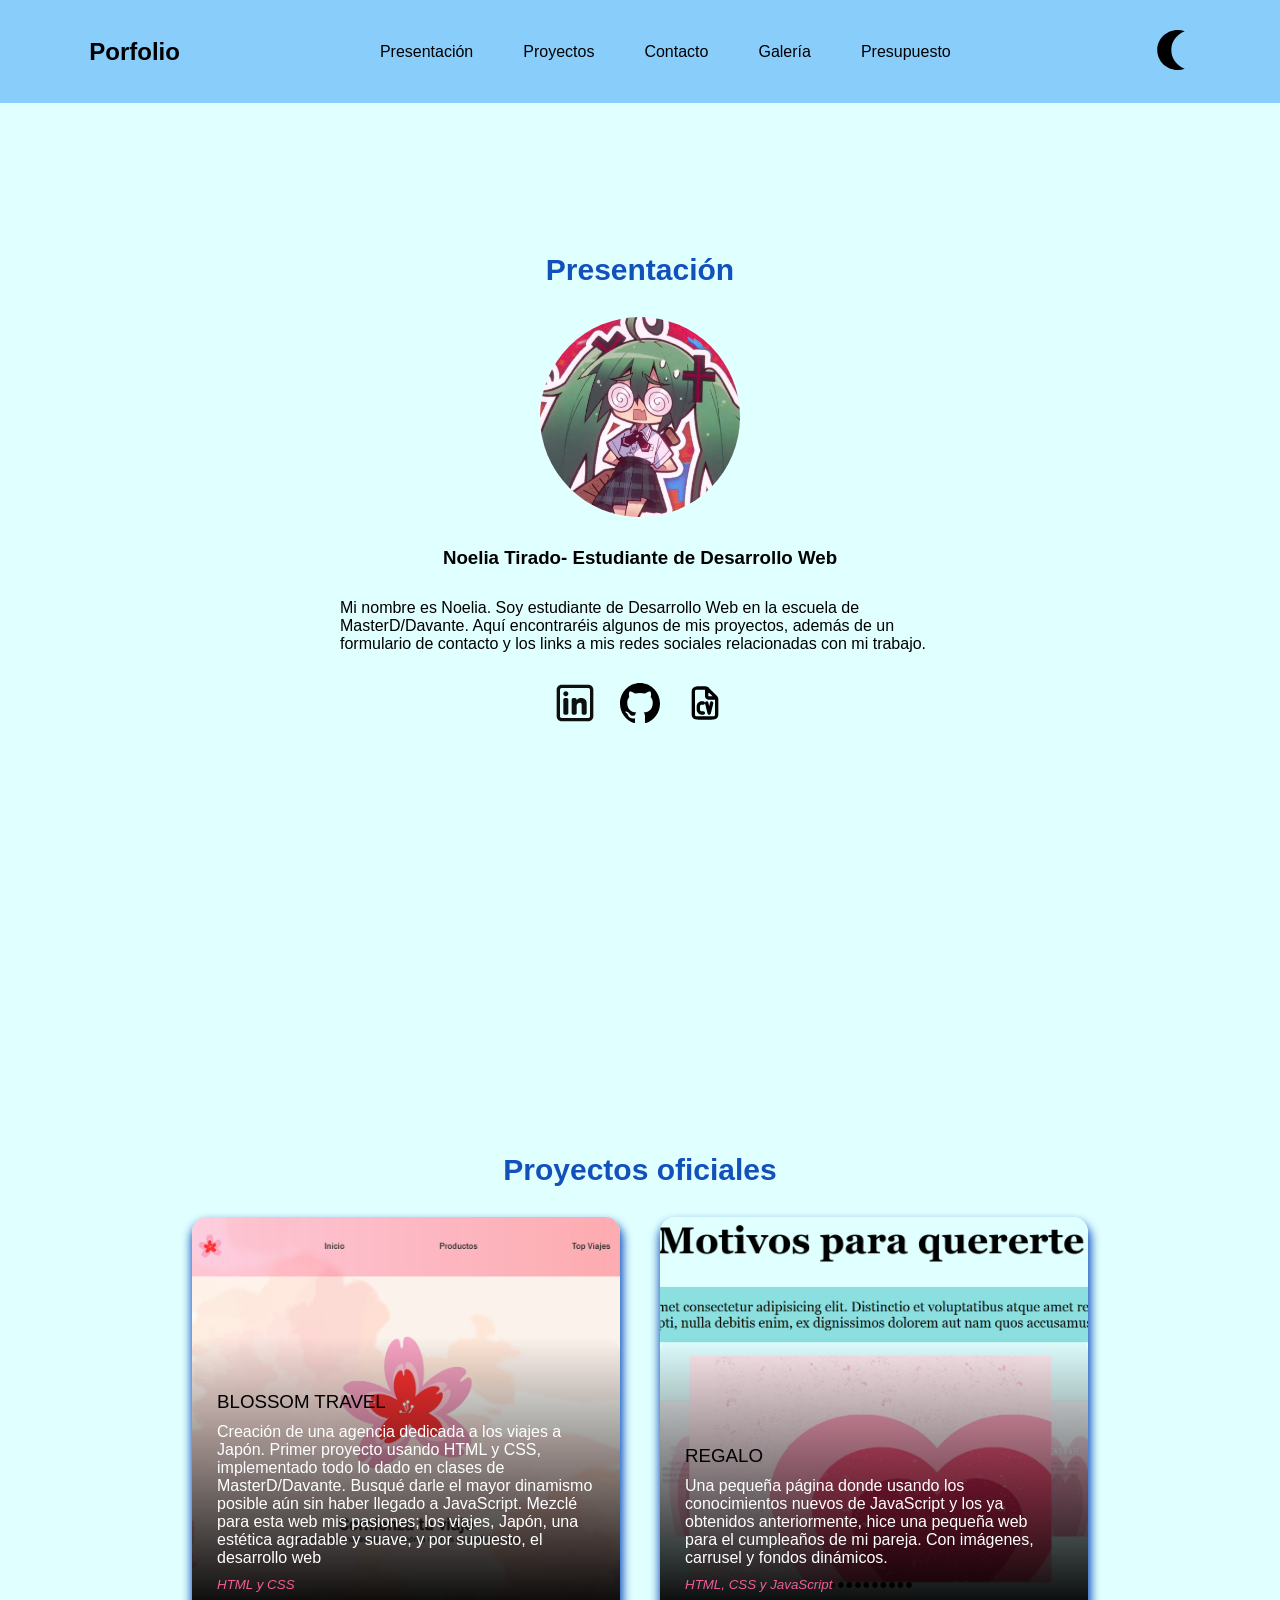
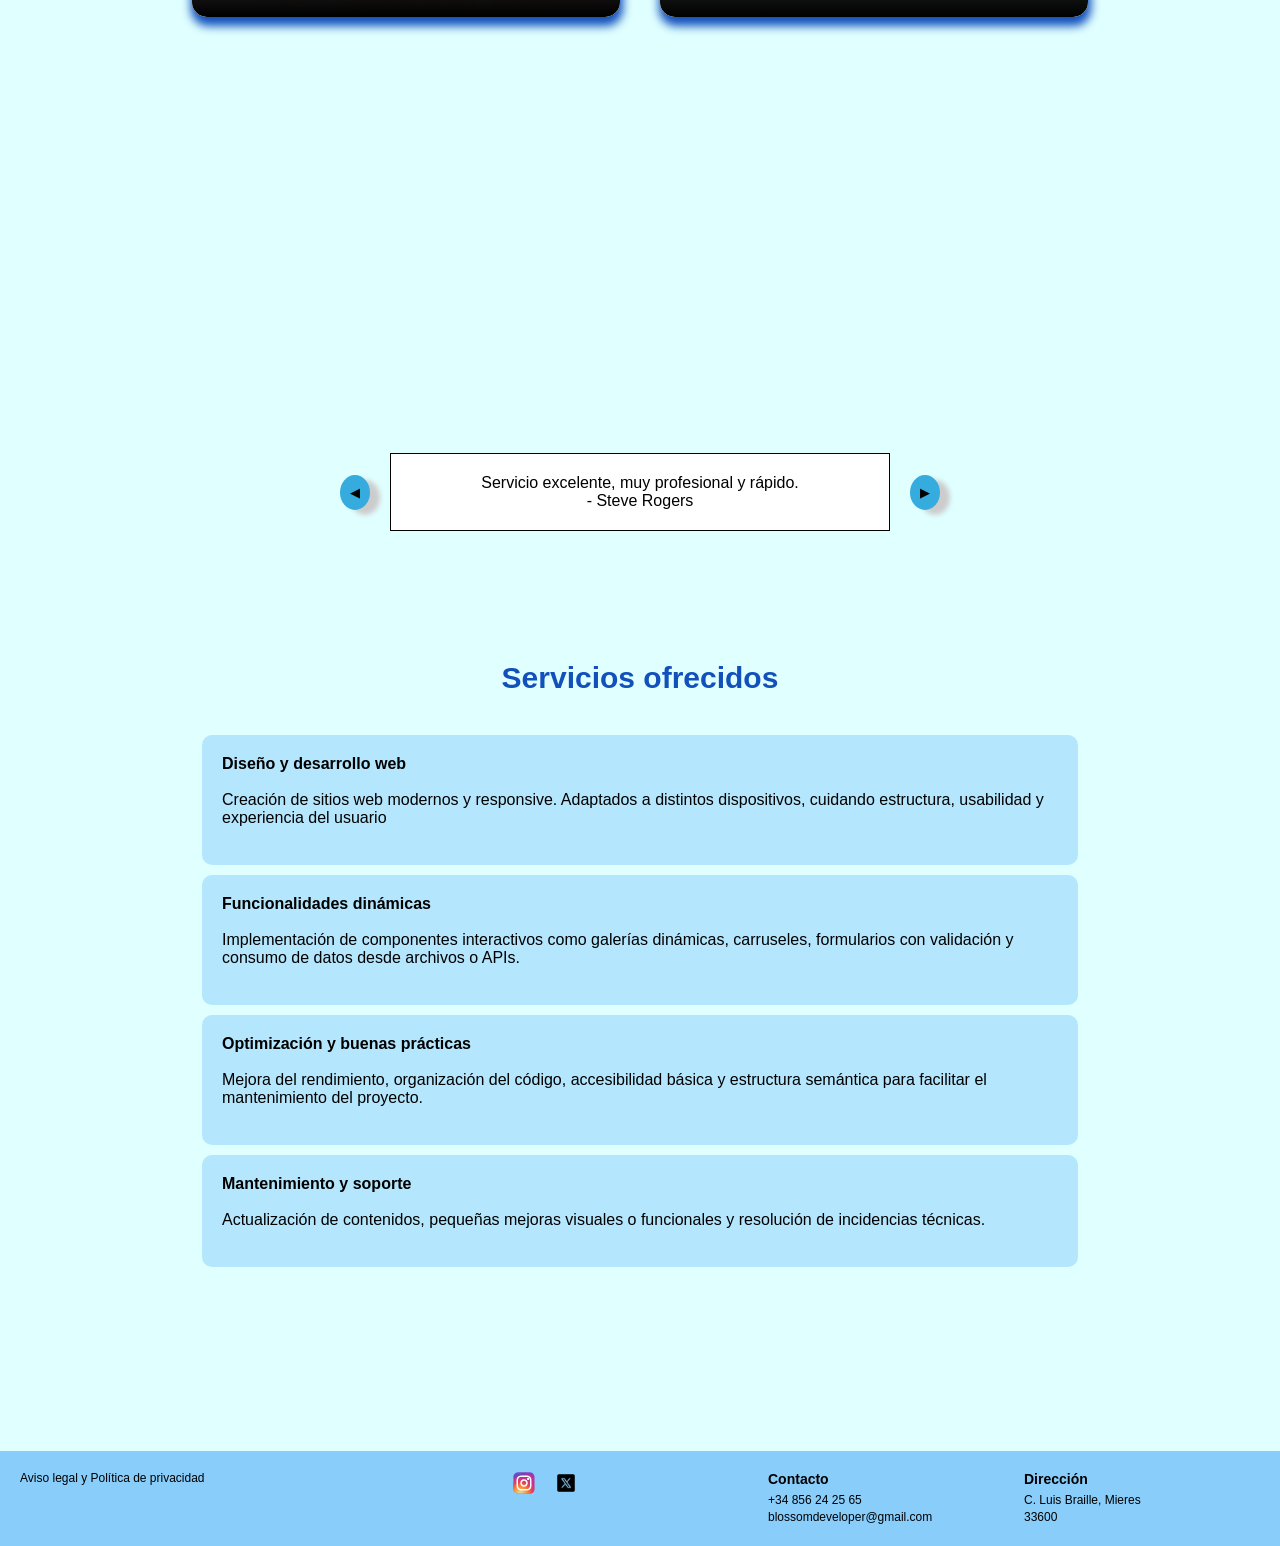
<file: index.html>
<!DOCTYPE html>
<html lang="es">
<head>
    <meta charset="UTF-8">
    <meta name="viewport" content="width=device-width, initial-scale=1.0">
    <title>Porfolio</title>
    <link rel="stylesheet" href="./css/styles.css">
</head>
<body>
    <header>

        <nav>
            <h1> Porfolio</h1>

            <div class="links-navbar" id="links-navbar"> </div>
            <button class="btn-change-theme" id="change-theme">
                <img src="./assets/imgs/moon-svgrepo-com.svg" alt="Icono Luna" class="icono" id="icono-dark">
                <img src="./assets/imgs/sun-svgrepo-com.svg" alt="Icono sol" class="icono" id="icono-light">
            </button>
        </nav>
        
    </header>

    <main>

        <!----Sección para presentarnos como desarrolladores---->
        
        <section class="section" id="presentacion">
        
            <h2 class="title"> Presentación</h2>
            <div class="presentacion-container" id="presentacion-container"> </div>

        </section>

        <!----Sección donde encontramos los proyectos oficiales que hemos hecho---->
         <section class="section" id="proyectos">
        
            <h2 class="title"> Proyectos oficiales</h2>

            <div class="grid-2"> </div>
        </section>

        <!----Sección con un carrusel que exporta datos json donde se ven opiniones de nuestro trabajo---->
        <section class="section">
            <div class="carousel">
                <button class="btn" id="prev">◀</button>

                <div class="carousel-card">
                <p id="texto"></p>
                <span id="autor"></span>
                </div>

                <button class="btn" id="next">▶</button>
                </div>
        </section>

        <!----Sección para los servicios que ofrecemos---->
        <section class="section" id="servicios">
            <h2 class="title"> Servicios ofrecidos </h2 >
            <div class="serviceContainer"></div>
        </section>
    </main>

    <footer>
        <a href="#"> Aviso legal y Política de privacidad</a>
        <div class="footer-img">
            <a href="#"><img src="./assets/imgs/instagram-1-svgrepo-com.svg" alt="logo de instagram"></a>
            <a href="#"><img src="./assets/imgs/twitterx.png" alt="logo de twitter"></a>
        </div>
        <div class="footer-direction">
            <h4> Contacto </h4>
        <p>+34 856 24 25 65 <br> blossomdeveloper@gmail.com</p>
        </div>
        <div class="footer-direction">
            <h4> Dirección </h4>
        <p>C. Luis Braille, Mieres <br> 33600</p>
        </div>
    </footer>
    <script src="./js/navbar.js"></script>
    <script src="./js/presentacion.js"></script>
    <script src="./js/proyectos.js"></script>
    <script src="./js/carrusel.js"></script>
    <script src="./js/servicios.js"></script>
    <script src="./js/tema.js"></script>
</body>
</html>
</file>
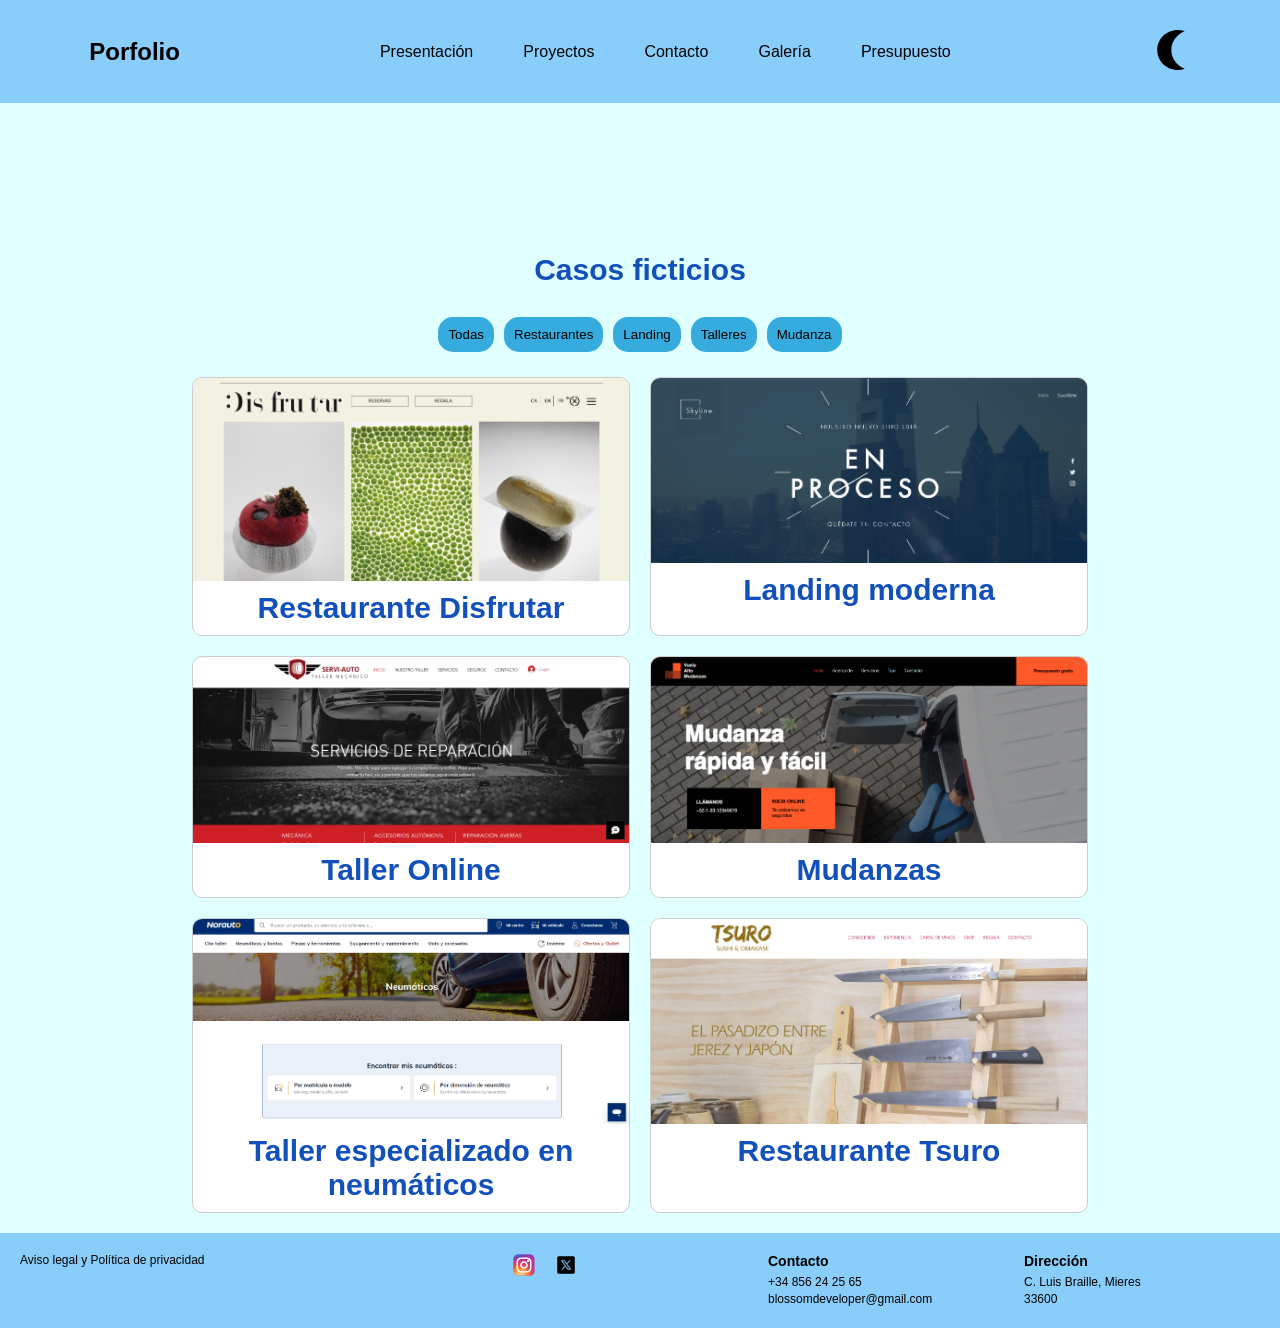
<file: galeria.html>
<!DOCTYPE html>
<html lang="es">
<head>
    <meta charset="UTF-8">
    <meta name="viewport" content="width=device-width, initial-scale=1.0">
    <title>Porfolio</title>
    <link rel="stylesheet" href="./css/styles.css">
</head>
<body>
    <header>

        <nav>
            <h1> Porfolio</h1>

            <div class="links-navbar" id="links-navbar"> </div>
            <button class="btn-change-theme" id="change-theme">
                <img src="./assets/imgs/moon-svgrepo-com.svg" alt="Icono Luna" class="icono" id="icono-dark">
                <img src="./assets/imgs/sun-svgrepo-com.svg" alt="Icono sol" class="icono" id="icono-light">
            </button>
        </nav>
        
    </header>

    <section class="section" id="galeria">
        <h2 class="title"> Casos ficticios </h2>
        <div class="galeria">

    <!----Botones para filtrar las categorías de las webs que hemos hecho---->
            <div class="filtros">
                <button class="button-choice" data-categoria="todas">Todas</button>
                <button class="button-choice" data-categoria="restaurante">Restaurantes</button>
                <button class="button-choice" data-categoria="landing">Landing</button>
                <button class="button-choice" data-categoria="talleres">Talleres</button>
                <button class="button-choice" data-categoria="mudanza">Mudanza</button>
            </div>

            <!----Contenedor para las imágenes con ejemplos---->
            <div class="galeria-contenedor" id="contenedor-galeria">            </div>

        </div>
    </section>
    <footer>
        <a href="#"> Aviso legal y Política de privacidad</a>
        <div class="footer-img">
            <a href="#"><img src="./assets/imgs/instagram-1-svgrepo-com.svg" alt="logo de instagram"></a>
            <a href="#"><img src="./assets/imgs/twitterx.png" alt="logo de twitter"></a>
        </div>
        <div class="footer-direction">
            <h4> Contacto </h4>
        <p>+34 856 24 25 65 <br> blossomdeveloper@gmail.com</p>
        </div>
        <div class="footer-direction">
            <h4> Dirección </h4>
        <p>C. Luis Braille, Mieres <br> 33600</p>
        </div>
    </footer>
    <script src="./js/navbar.js"></script>
    <script src="./js/galeria.js"></script>
    <script src="./js/tema.js"></script>
</body>
</html>
</file>
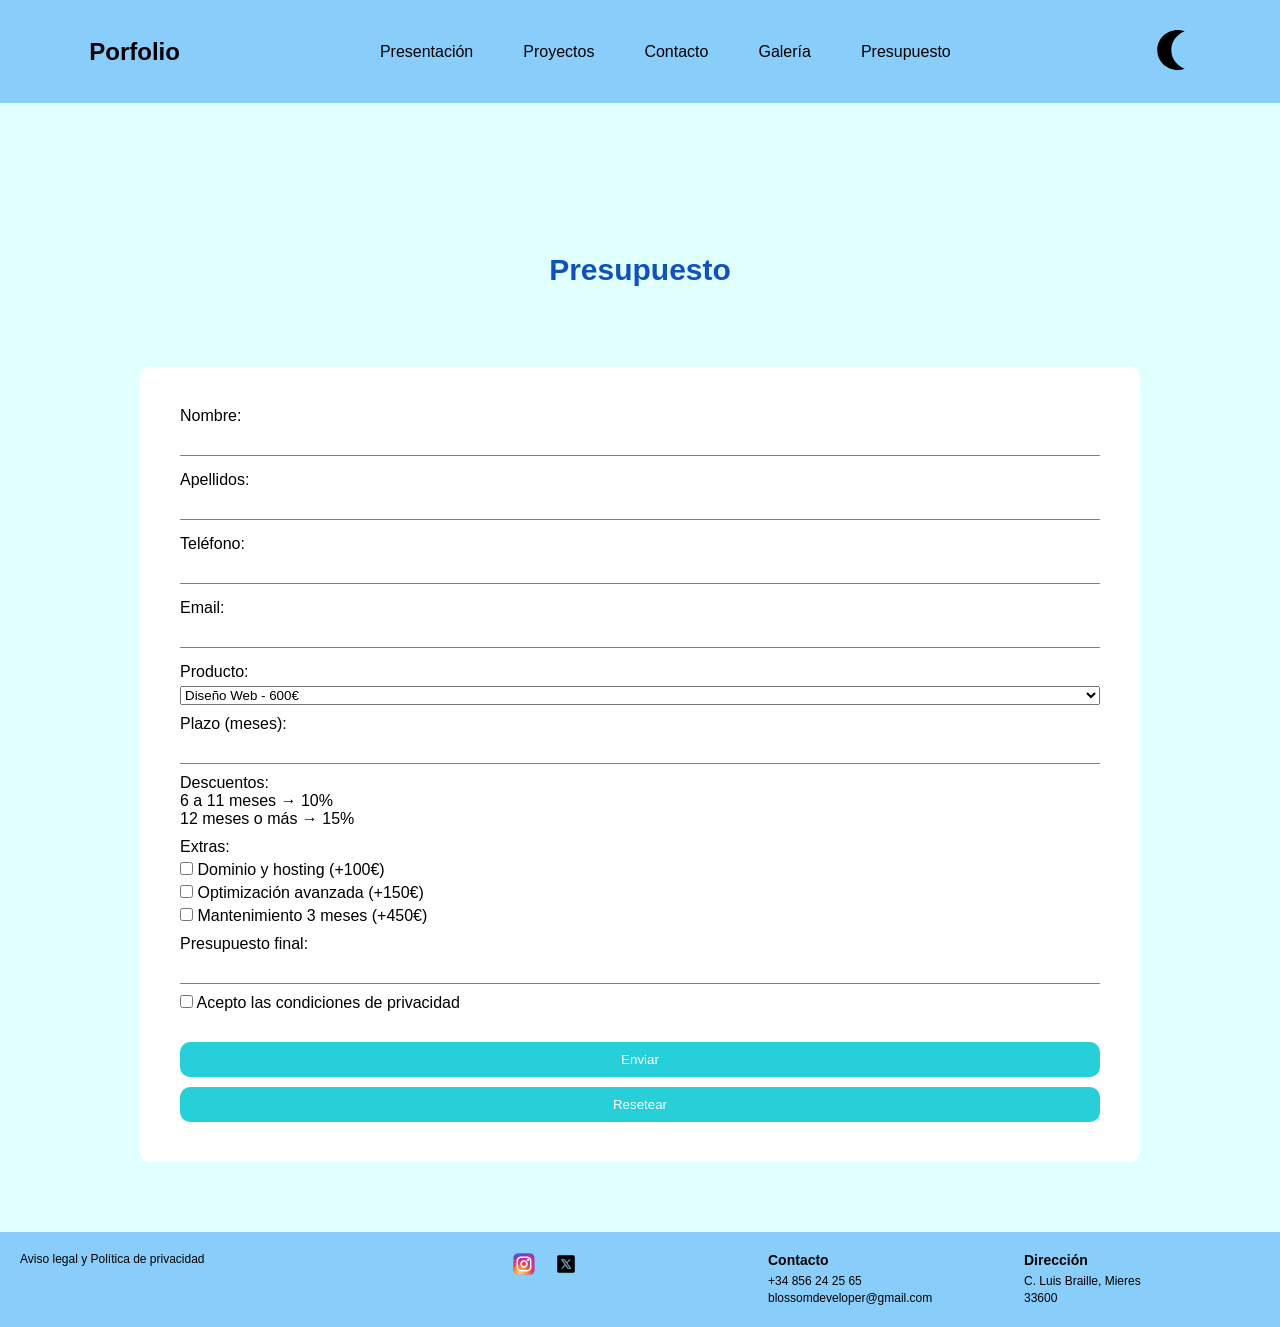
<file: presupuesto.html>
<!DOCTYPE html>
<html lang="es">
<head>
    <meta charset="UTF-8">
    <meta name="viewport" content="width=device-width, initial-scale=1.0">
    <title>Porfolio</title>
    <link rel="stylesheet" href="./css/styles.css">
</head>
<body>
    <header>

        <nav>
            <h1> Porfolio</h1>

            <div class="links-navbar" id="links-navbar"> </div>
            <button class="btn-change-theme" id="change-theme">
                <img src="./assets/imgs/moon-svgrepo-com.svg" alt="Icono Luna" class="icono" id="icono-dark">
                <img src="./assets/imgs/sun-svgrepo-com.svg" alt="Icono sol" class="icono" id="icono-light">
            </button>
        </nav>
        
    </header>

    <section class="section presupuesto" id="presupuesto">

        <h2 class="title">Presupuesto</h2>

        <div class="form-container">
        <form class="form" id="formulario">

            <!----Parte del formulario donde se encontrarán los datos del cliente, todos obligatorios---->

            <div class="input-contenedor">
                <label for="nombre">Nombre:</label>
                <input type="text" id="nombre" required>
                <span class="error" id="nombreError"></span>
            </div>

            <div class="input-contenedor">
                <label for="apellidos">Apellidos:</label>
                <input type="text" id="apellidos" required>
                <span class="error" id="apellidosError"></span>
            </div>

            <div class="input-contenedor">
                <label for="telefono">Teléfono:</label>
                <input type="tel" id="telefono" required>
                <span class="error" id="telefonoError"></span>
            </div>

            <div class="input-contenedor">
                <label for="email">Email:</label>
                <input type="email" id="email" required>
                <span class="error" id="emailError"></span>
            </div>

            <!----Parte del formulario para que elija que servicio necesita---->

            <!----Usamos onchange para que el cambio se haga de forma automática---->

            <div class="input-contenedor">
                <label for="producto">Producto:</label>
                <select id="producto" onchange="calcularPresupuesto()" required>
                    <option value="web">Diseño Web - 600€</option>
                    <option value="optimizacion">Optimización- 250€</option>
                    <option value="funcionalidad">Funcionalidades dinámicas - 350€</option>
                </select>
            </div>

            <div class="input-contenedor">
                <label for="plazo">Plazo (meses):</label>
                <input type="number" id="plazo" min="1" onchange="calcularPresupuesto()" required>
            </div>

            <div class="input-contenedor">
                <p>
                    Descuentos:<br>
                    6 a 11 meses → 10%<br>
                    12 meses o más → 15%
                </p>
            </div>

            <div class="input-contenedor">
                <label>Extras:</label>
                <label>
                    <input type="checkbox" name="extra" value="100"
                        onchange="calcularPresupuesto()"> Dominio y hosting (+100€)
                </label>
                <label>
                    <input type="checkbox" name="extra" value="150"
                        onchange="calcularPresupuesto()"> Optimización avanzada (+150€)
                </label>
                <label>
                    <input type="checkbox" name="extra" value="450"
                        onchange="calcularPresupuesto()"> Mantenimiento 3 meses (+450€)
                </label>
            </div>

            <div class="input-contenedor">
                <label for="presupuestoFinal">Presupuesto final:</label>
                <input type="text" id="presupuestoFinal" readonly>
            </div>

            <!----Checkbox para aceptar las condiciones---->

            <div class="input-contenedor">
                <label>
                    <input type="checkbox" id="condiciones" required>
                    Acepto las condiciones de privacidad
                </label>
            </div>

        <!----Botones para enviar o resetear el formulario---->
            <div class="button-contenedor">
                <button type="submit">Enviar</button>
                <button type="reset">Resetear</button>
            </div>

        </form>
        </div>


    </section>

     <footer>
        <a href="#"> Aviso legal y Política de privacidad</a>
        <div class="footer-img">
            <a href="#"><img src="./assets/imgs/instagram-1-svgrepo-com.svg" alt="logo de instagram"></a>
            <a href="#"><img src="./assets/imgs/twitterx.png" alt="logo de twitter"></a>
        </div>
        <div class="footer-direction">
            <h4> Contacto </h4>
        <p>+34 856 24 25 65 <br> blossomdeveloper@gmail.com</p>
        </div>
        <div class="footer-direction">
            <h4> Dirección </h4>
        <p>C. Luis Braille, Mieres <br> 33600</p>
        </div>
    </footer>
    <script src="./js/navbar.js"></script>
    <script src="./js/formulario.js"></script>
    <script src="./js/tema.js"></script>
</body>
</html>
</file>
<file: css/styles.css>
body.light-theme{
    --background-color: lightcyan;
    --background-transp: rgba(137, 205, 251, 0.5);
    --second-background:rgba(137, 205, 251);
    --title-color: rgb(18, 80, 188);
    --title-color1: rgb(8, 49, 119);
    --text: black;
    --secondary-text: rgb(243, 92, 149);
    --highlight-color: rgb(39, 207, 216);
    --secondary-color:rgb(54, 171, 221);
    --white: white;
}

body.dark-theme{
    --background-color: rgb(0, 38, 38);
    --background-transp: rgba(65, 252, 146, 0.571);
    --second-background:rgba(65, 252, 146);
    --title-color: white;
    --text: white;
    --highlight-color: rgb(9, 154, 103);
    --secondary-color: rgb(21, 224, 153);
    --white: white;

}

*{
    margin: 0;
    padding: 0;
    box-sizing: border-box;
    scroll-behavior: smooth;
}



body{
    display: grid;
    grid-template-rows: auto 1fr auto;
    gap: 20px;
    min-height: 100vh;
    background-color: var(--background-color);
    font-family: 'Segoe UI', Tahoma, Geneva, Verdana, sans-serif;
}

a{
    text-decoration: none;
    cursor: pointer;
    color: var(--text);
    transition: all 0.3s ease-in-out;
    -webkit-transition: all 0.3s ease-in-out;
    -moz-transition: all 0.3s ease-in-out;
    -ms-transition: all 0.3s ease-in-out;
    -o-transition: all 0.3s ease-in-out;
}

a:hover{
    color: var(--secondary-color);
}

header{
    position: sticky;
    top: 0;
    background-color: var(--second-background);
    z-index: 100;
}

nav{
    display: flex;
    gap: 200px;
    justify-content: center;
    align-items: center;
    padding: 30px;
}

nav h1{
    color: var(--text);
}

.links-navbar{

    display: flex;
    gap: 50px;
}


.section{
    display: flex;
    flex-direction: column;
    gap: 30px;
    min-height: 100vh;
    max-width: 70%;
    margin: 0 auto;
}

section::before{
    content: "";
    display: block;
    height: 100px;
    margin-top: 0 ;
    visibility: hidden;
}

.title{
    color: var(--title-color);
    text-align: center;
    font-size: 30px;
}

.btn-change-theme{
    border: none;
    background-color: transparent;
}





/* ESTILOS PARA PRESENTACION */





.presentacion-container{
    display: flex;
    flex-direction: column;
    align-items: center;
    gap: 30px;
    color: var(--text);

}

.img-circle{
    width: 200px;
    height: 200px;
    border-radius: 100%;
    -webkit-border-radius: 100%;
    -moz-border-radius: 100%;
    -ms-border-radius: 100%;
    -o-border-radius: 100%;
    object-fit: cover;
    object-position: center;
}

.presentacion-container p{
    max-width: 600px;
}

.iconos{
    display: flex;
    gap: 25px;
    justify-content: center;
}

.icono{
    height: auto;
    width: 40px;
    transition: all 0.3s ease-in-out;
    -webkit-transition: all 0.3s ease-in-out;
    -moz-transition: all 0.3s ease-in-out;
    -ms-transition: all 0.3s ease-in-out;
    -o-transition: all 0.3s ease-in-out;
}

.icono:hover{
    transform: translateY(-5px) scale(1.05);
    -webkit-transform: translateY(-5px) scale(1.05);
    -moz-transform: translateY(-5px) scale(1.05);
    -ms-transform: translateY(-5px) scale(1.05);
    -o-transform: translateY(-5px) scale(1.05);
}





/* ESTILOS PARA PROYECTOS */

.grid-2{
    display: grid;
    grid-template-columns: repeat(2,1fr);
    width: 100%;
    margin: 0 auto;
    gap: 40px;
}


.proyectos-container{
    display: flex;
    align-items: flex-end;
    width: 100%;
    height: 400px;
    border-radius: 15px;
    box-shadow: 1px 7px 10px 2px var(--title-color) ;
    background-size: cover;
    background-repeat: no-repeat;
    background-position: center;
    -webkit-border-radius: 15px;
    -moz-border-radius: 15px;
    -ms-border-radius: 15px;
    -o-border-radius: 15px;
    transition: all 0.3s ease-in-out;
    -webkit-transition: all 0.3s ease-in-out;
    -moz-transition: all 0.3s ease-in-out;
    -ms-transition: all 0.3s ease-in-out;
    -o-transition: all 0.3s ease-in-out;
    cursor: pointer;
}

.proyectos-container:hover{
    transform: scale(1.05);
    -webkit-transform: scale(1.05);
    -moz-transform: scale(1.05);
    -ms-transform: scale(1.05);
    -o-transform: scale(1.05);
    box-shadow: 1px 7px 10px 2px var(--secondary-color) ;

}

.description{
    display: flex;
    flex-direction: column;
    gap: 10px;
    justify-content: end;
    padding: 25px;
    border-radius: 15px;
    background: linear-gradient(to top, #000, transparent) ;
    width: 100%;
    height: 70%;
    -webkit-border-radius: 15px;
    -moz-border-radius: 15px;
    -ms-border-radius: 15px;
    -o-border-radius: 15px;
}

.description h3{
    font-weight: 500;
}

.description p{
    font-weight: 300;
    color: white;
}

.description small{
    font-style: italic;
    color: var(--secondary-text) ;
}







/*  ESTILOS PARA CARRUSEL CON OPINONES */


.carousel {
    display: flex;
    align-items: center;
    justify-content: center;
    gap: 20px;
}

.carousel-card {
    width: 500px;
    padding: 20px;
    text-align: center;
    border: 1px solid black;
    background-color: var(--white);
}

.card p{
    font-style: italic;
}

.card span{
    display: block;
    margin-top: 10px ;
    font-weight: bold;
}

.btn{
    padding: 10px;
    border: none;
    border-radius: 50%;
    -webkit-border-radius: 50%;
    -moz-border-radius: 50%;
    -ms-border-radius: 50%;
    -o-border-radius: 50%;
    cursor: pointer;
    background-color:var(--secondary-color);
    box-shadow: 10px 5px 5px #ccc; ;
   

}

.section:has(.carousel){
    min-height: auto;
}




/* SECTION SERVICIOS */

.services{
    display: flex;
    gap: 20px;
    margin: 10px;
    padding: 20px;
    border-radius: 10px;
    background-color: var(--background-transp);
    -webkit-border-radius: 10px;
    -moz-border-radius: 10px;
    -ms-border-radius: 10px;
    -o-border-radius: 10px;
}



/* MAPA */

.contactSect{
    display: flex;
    flex-direction: column;
    gap: 20px;
    justify-content: center;
    align-items: center;
    text-align: center;
    max-width: 800px;
    transform: translateX(50%);
    -webkit-transform: translateX(50%);
    -moz-transform: translateX(50%);
    -ms-transform: translateX(50%);
    -o-transform: translateX(50%);
}

.contactSect p{
    border: 1px black dotted;
    border-radius: 40px;
    -webkit-border-radius: 40px;
    -moz-border-radius: 40px;
    -ms-border-radius: 40px;
    -o-border-radius: 40px;
    padding: 10px;
    font-family: 'Courier New', Courier, monospace;
    font-variant: small-caps;
    font-weight: 800;
    font-size: larger;
}

#map{
    height: 500px;
    width: 100%;
  
}


/* ESTILOS FORMULARIO */

.section.presupuesto{
    max-width: 1000px;  
    width: 100%;
    margin: 0 auto;     
}



.form-container{
    display: flex;
    flex-direction: column;
    width: 100%;
    margin: 50px auto;
    border-radius: 10px;
    padding: 40px;
    -webkit-border-radius: 10px;
    -moz-border-radius: 10px;
    -ms-border-radius: 10px;
    -o-border-radius: 10px;
    background: var(--white);
}

.titulo{
    text-align: center;
    font-family: 'Segoe UI', Tahoma, Geneva, Verdana, sans-serif;
    margin-bottom: 50px;
}

.form{
    display: flex;
    flex-direction: column;
    gap: 10px;
    width: 100%;
    margin: 0;
    font-family: 'Segoe UI', Tahoma, Geneva, Verdana, sans-serif;
}

.input-contenedor{
    display: flex;
    flex-direction: column;
    gap: 5px;
}

input{
    padding: 5px;
    border: none;
    border-bottom: 1px solid grey;
}

.button-contenedor{
    display: flex;
    flex-direction: column;
    margin-top: 20px;
    gap: 10px;
}

.button-contenedor button {
    padding: 10px 20px;
    border: none;
    border-radius: 10px;
    -webkit-border-radius: 10px;
    -moz-border-radius: 10px;
    -ms-border-radius: 10px;
    -o-border-radius: 10px;
    cursor: pointer;
     background-color: var(--highlight-color);
     color: var(--white);

}
.button-contenedor button:hover{
    background-color: var(--secondary-color);
}

.valido{
    border-color: var(--highlight-color);
}

.invalido{
    border-color: red;
}

.error{
    color: red;
}


/* GALERIA DINÁMICA */

.filtros{
    display: flex;
    flex-direction: row;
    gap: 10px;
    margin-bottom: 25px;
    justify-content: center;
}

.button-choice{
    padding: 10px;
    border: none;
    border-radius: 15px;
    background-color: var(--secondary-color);
    -webkit-border-radius: 15px;
    -moz-border-radius: 15px;
    -ms-border-radius: 15px;
    -o-border-radius: 15px;
    cursor: pointer;
}

.galeria-contenedor{
    display: grid;
    grid-template-columns: repeat(2, auto);
    gap: 20px;
}

.card{
    border: 1px solid #ccc;
    border-radius: 10px;
    overflow: hidden;
    background: var(--white);
    transition: all 0.5s ease-in-out;
    -webkit-transition: all 0.5s ease-in-out;
    -moz-transition: all 0.5s ease-in-out;
    -ms-transition: all 0.5s ease-in-out;
    -o-transition: all 0.5s ease-in-out;
}

.card:hover{
    transform: scale(1.3);
    -webkit-transform: scale(1.3);
    -moz-transform: scale(1.3);
    -ms-transform: scale(1.3);
    -o-transform: scale(1.3);
}

.card img{
    width: 100%;
    display: block;
}

.card h3{
    padding: 10px;
    text-align: center;
}

 /*FOOTER*/

footer {
    display: grid;
    grid-template-columns: 2fr 1fr 1fr 1fr; 
    gap: 20px; 
    width: 100%;
    padding: 20px;
    font-size: 12px;
    background-color: var(--second-background); 
    align-items: start; 
}

footer a {
    text-decoration: none;
    color: inherit;
}

footer img {
    width: 24px;
    height: 24px;
    margin-right: 8px; 
}

.footer-img {
    display: flex;
    gap: 10px; 
}

.footer-direction h4 {
    margin: 0 0 5px 0;
    font-size: 14px;
}

.footer-direction p {
    margin: 0;
    line-height: 1.4;
}


/* MEDIA QUERY */


@media (max-width:1024px){
    .grid-2{
        grid-template-columns: 1fr;
        width: 100%;
    }
}
</file>
